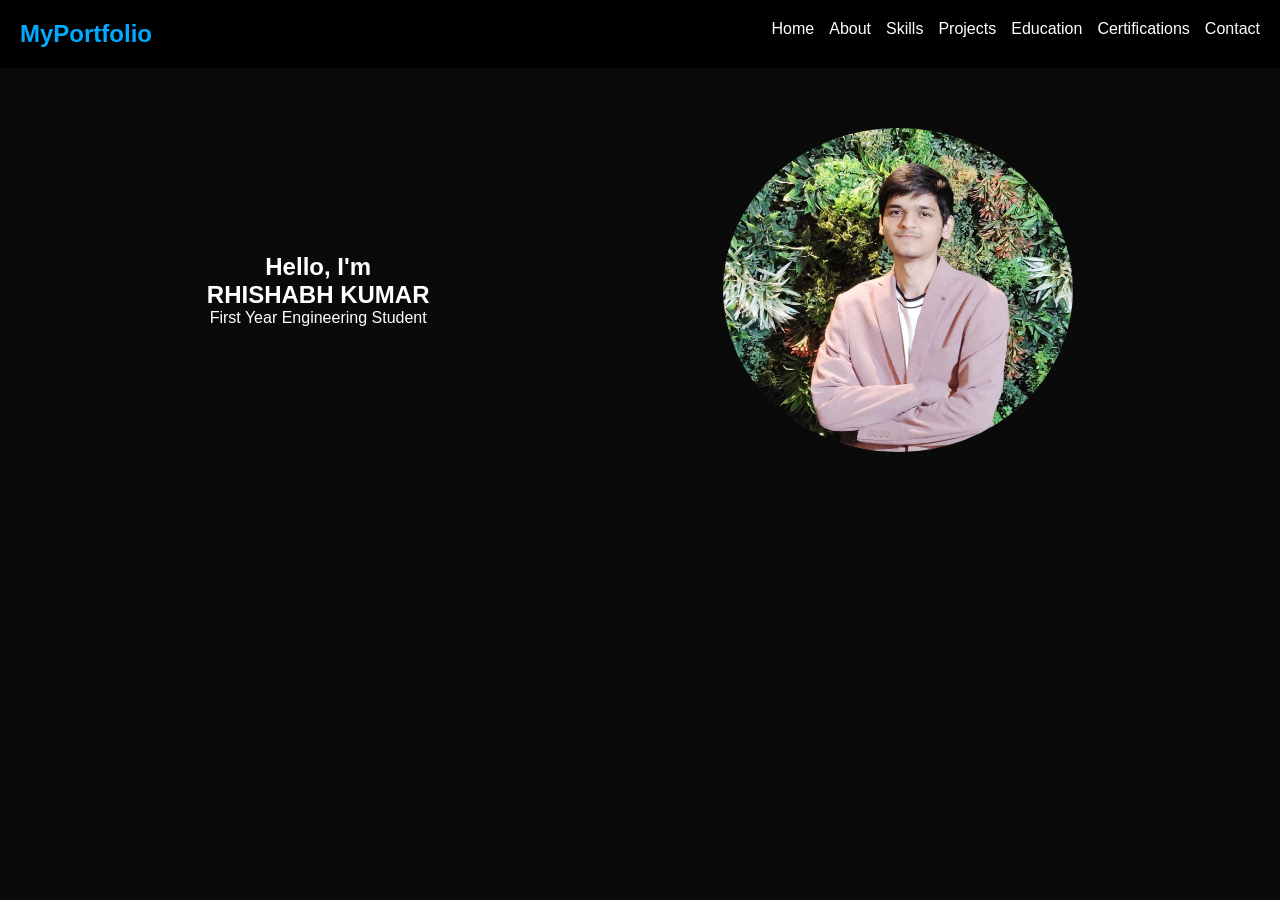
<file: index.html>
<!DOCTYPE html>
<html lang="en">
<head>
    <meta charset="UTF-8">
    <title>Home</title>
    <link rel="stylesheet" href="style.css">
</head>
<body>

<nav>
    <h1 class="logo">MyPortfolio</h1>
    <ul>
        <li><a href="index.html">Home</a></li>
        <li><a href="about.html">About</a></li>
        <li><a href="skills.html">Skills</a></li>
        <li><a href="projects.html">Projects</a></li>
        <li><a href="education.html">Education</a></li>
        <li><a href="certificates.html">Certifications</a></li>
        <li><a href="contact.html">Contact</a></li>
    </ul>
</nav>

<section class="home">
    <div>
        <h2>Hello, I'm</h2>
        <h1>RHISHABH KUMAR</h1>
        <p>First Year Engineering Student</p>
    </div>
    <img src="rhishabh_pic.jpg" alt="">
</section>

</body>
</html>
</file>
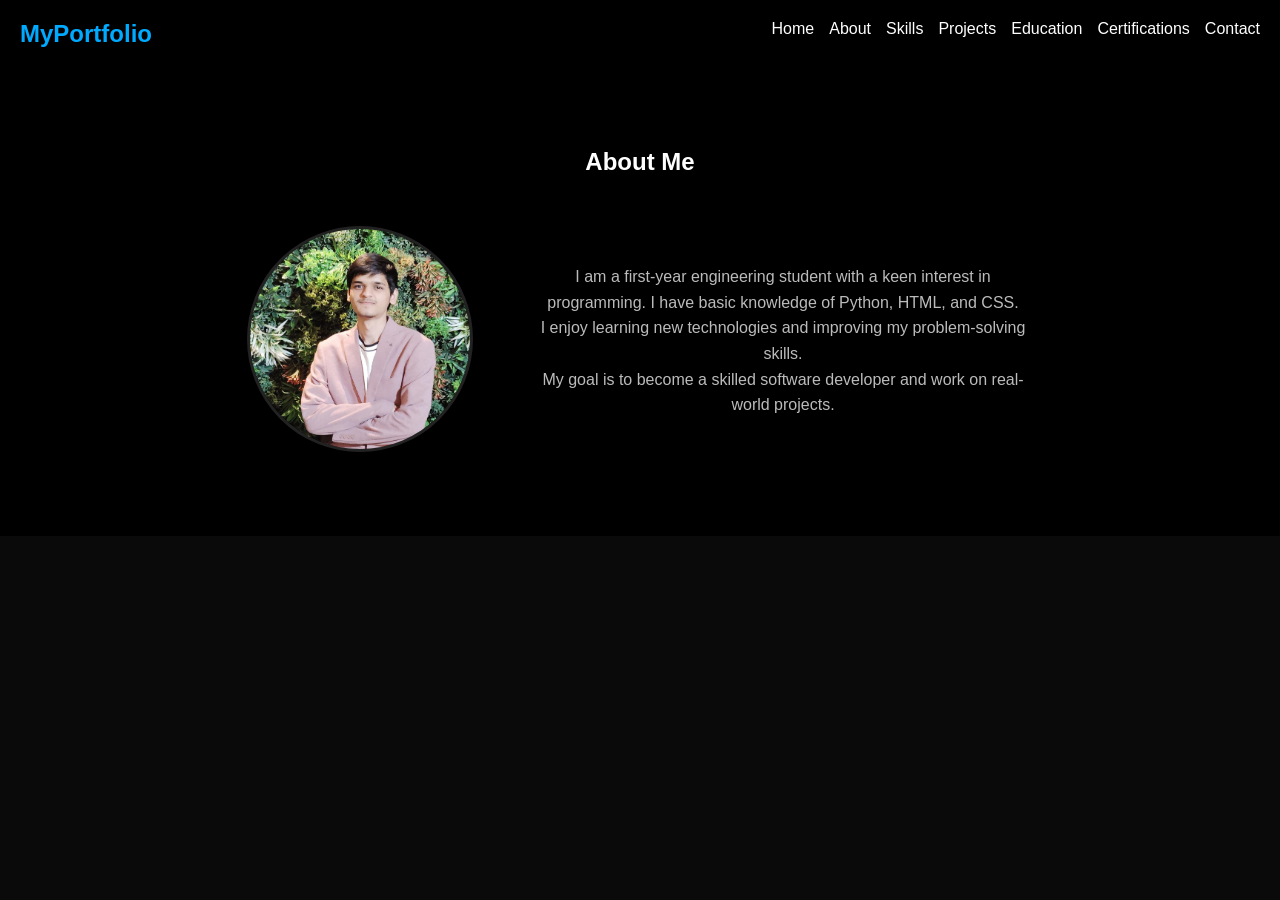
<file: about.html>
<!DOCTYPE html>
<html>
<head>
    <title>About</title>
    <link rel="stylesheet" href="style.css">
</head>
<body>

<nav>
    <h1 class="logo">MyPortfolio</h1>
    <ul>
        <li><a href="index.html">Home</a></li>
        <li><a href="about.html">About</a></li>
        <li><a href="skills.html">Skills</a></li>
        <li><a href="projects.html">Projects</a></li>
        <li><a href="education.html">Education</a></li>
        <li><a href="certificates.html">Certifications</a></li>
        <li><a href="contact.html">Contact</a></li>
    </ul>
</nav>
 
<section class="about">
    <h2>   About Me</h2>

    <div class="about-container">

        <div class="about-image">
            <img src="rhishabh_pic.jpg" alt="My Photo">
        </div>

        <div class="about-text">
            <p>
                I am a first-year engineering student with a keen interest in programming.
                I have basic knowledge of Python, HTML, and CSS.
            </p>

            <p>
                I enjoy learning new technologies and improving my problem-solving skills.
            </p>

            <p>
                My goal is to become a skilled software developer and work on real-world projects.
            </p>
        </div>

    </div>
</section>
</file>
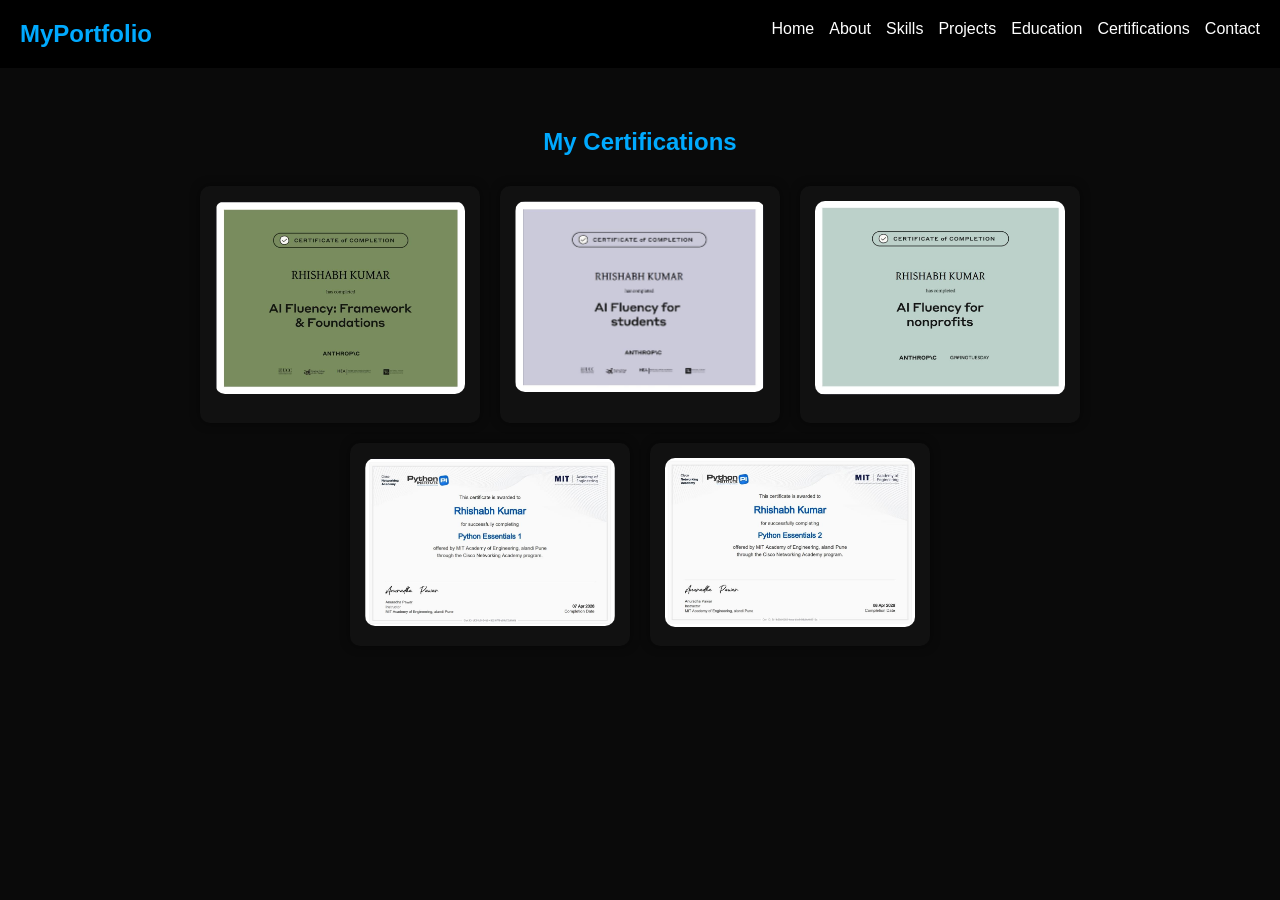
<file: certificates.html>
<!DOCTYPE html>
<html>
<head>
    <title>Certifications</title>
    <link rel="stylesheet" href="style.css">
</head>
<body>

<nav>
    <h1 class="logo">MyPortfolio</h1>
    <ul>
        <li><a href="index.html">Home</a></li>
        <li><a href="about.html">About</a></li>
        <li><a href="skills.html">Skills</a></li>
        <li><a href="projects.html">Projects</a></li>
        <li><a href="education.html">Education</a></li>
        <li><a href="certifications.html">Certifications</a></li>
        <li><a href="contact.html">Contact</a></li>
    </ul>
</nav>

<section class="certifications">
    <h2>My Certifications</h2>

    <div class="cert-container">
        
        <!-- Certificate 1 -->
        <div class="cert-card">
            <img src="anthropic.jpg" alt="Certificate 1">
            <p></p>
        </div>

        <!-- Certificate 2 -->
        <div class="cert-card">
            <img src="anthropic2.jpg" alt="Certificate 2">
            <p></p>
        </div>

        <div class="cert-card">
            <img src="anthropic3.jpg" alt="certificate 3">
        </div>

        <div class="cert-card">
            <img src="python2.jpg" alt="certificate 4">
        </div>

        <div class="cert-card">
            <img src="python1.jpg" alt="certificate 5">
        </div>

        <!-- Add more certificates like this -->
        
    </div>
</section>

</body>
</html>
</file>
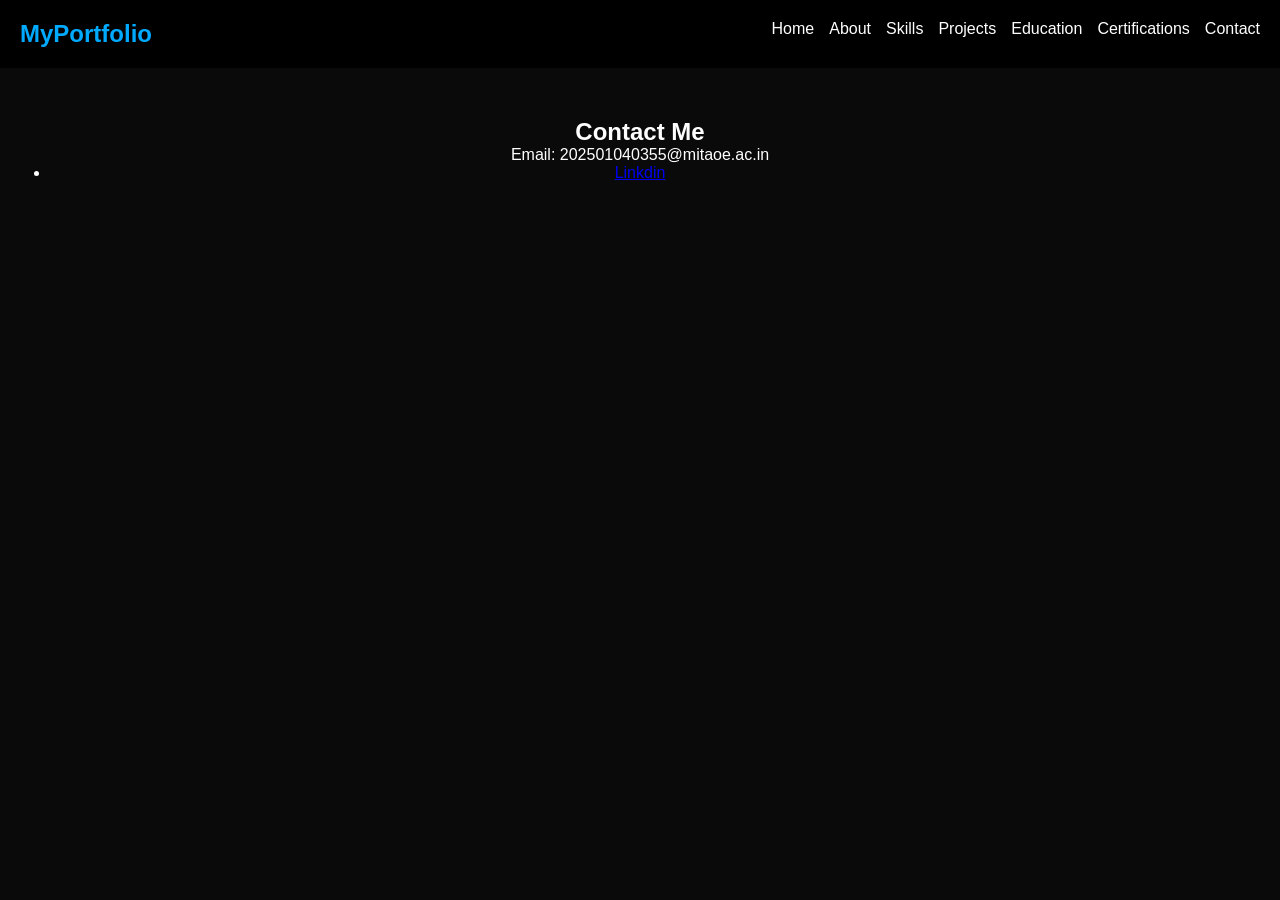
<file: contact.html>
<!DOCTYPE html>
<html>
<head>
    <title>Contact</title>
    <link rel="stylesheet" href="style.css">
</head>
<body>

<nav>
    <h1 class="logo">MyPortfolio</h1>
    <ul>
        <li><a href="index.html">Home</a></li>
        <li><a href="about.html">About</a></li>
        <li><a href="skills.html">Skills</a></li>
        <li><a href="projects.html">Projects</a></li>
        <li><a href="education.html">Education</a></li>
        <li><a href="certificates.html">Certifications</a></li>
        <li><a href="contact.html">Contact</a></li>
    </ul>
</nav>

<section>
    <h2>Contact Me</h2>
    <p>Email: 202501040355@mitaoe.ac.in</p>
    <ul>
    <li><a href="https://www.linkedin.com/in/rhishabh-kumar-b5ab45371?utm_source=share_via&utm_content=profile&utm_medium=member_android">Linkdin</a></li>
    </ul>
</body>
</html>
</file>
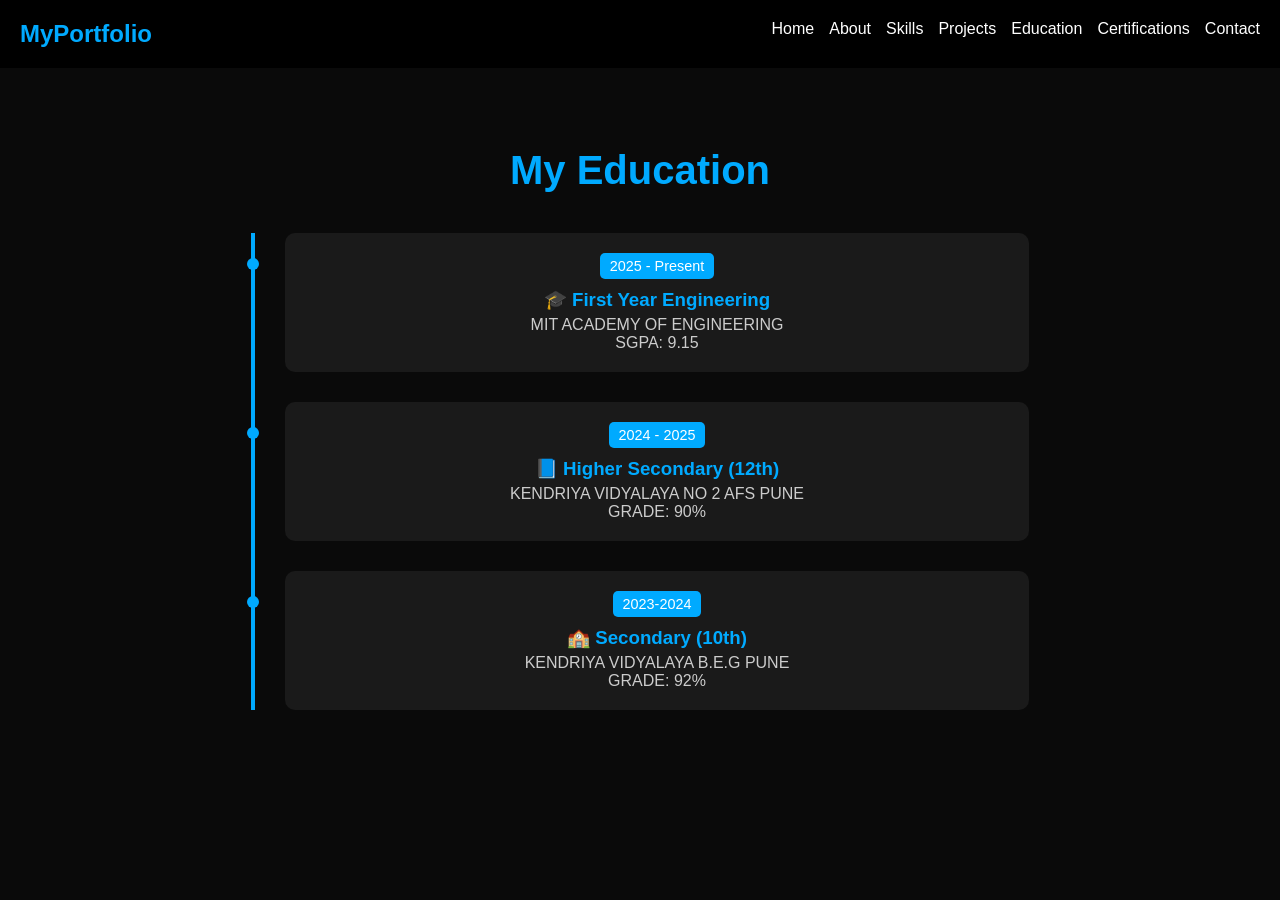
<file: education.html>
<!DOCTYPE html>
<html>
<head>
    <title>Education</title>
    <link rel="stylesheet" href="style.css">
</head>
<body>

<nav>
    <h1 class="logo">MyPortfolio</h1>
    <ul>
        <li><a href="index.html">Home</a></li>
        <li><a href="about.html">About</a></li>
        <li><a href="skills.html">Skills</a></li>
        <li><a href="projects.html">Projects</a></li>
        <li><a href="education.html">Education</a></li>
        <li><a href="certificates.html">Certifications</a></li>
        <li><a href="contact.html">Contact</a></li>
    </ul>
</nav>

<section class="education">
    <h2>My Education</h2>

    <div class="timeline">

        <div class="edu-item">
            <div class="year">2025 - Present</div>
            <h3>🎓 First Year Engineering</h3>
            <p>MIT ACADEMY OF ENGINEERING</p>
            <p>SGPA: 9.15</p>
        </div>

        <div class="edu-item">
            <div class="year">2024 - 2025</div>
            <h3>📘 Higher Secondary (12th)</h3>
            <p>KENDRIYA VIDYALAYA NO 2 AFS PUNE</p>
            <p>GRADE: 90%</p>
        </div>

        <div class="edu-item">
            <div class="year">2023-2024</div>
            <h3>🏫 Secondary (10th)</h3>
            <p>KENDRIYA VIDYALAYA B.E.G PUNE</p>
            <P>GRADE: 92%</P>
        </div>

    </div>

</section>

</body>
</html>
</file>
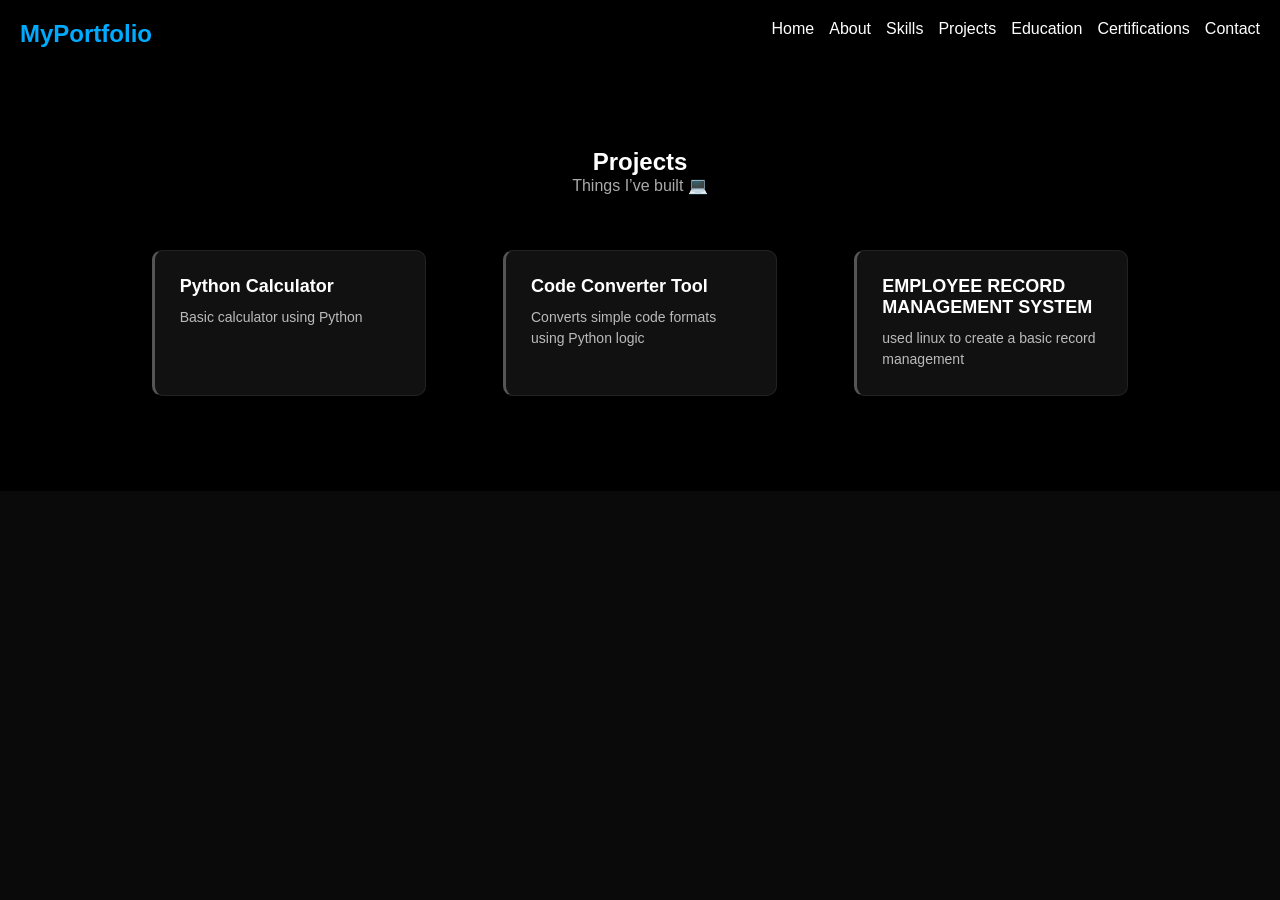
<file: projects.html>
<!DOCTYPE html>
<html>
<head>
    <title>Projects</title>
    <link rel="stylesheet" href="style.css">
</head>
<body>

<nav>
    <h1 class="logo">MyPortfolio</h1>
    <ul>
        <li><a href="index.html">Home</a></li>
        <li><a href="about.html">About</a></li>
        <li><a href="skills.html">Skills</a></li>
        <li><a href="projects.html">Projects</a></li>
        <li><a href="education.html">Education</a></li>
        <li><a href="certificates.html">Certifications</a></li>
        <li><a href="contact.html">Contact</a></li>
    </ul>
</nav>

<section class="projects-section">
    <h1>Projects</h1>
    <p class="subtitle">Things I’ve built 💻</p>

    <div class="projects-container">

        

        <div class="project-card">
            <h3>Python Calculator</h3>
            <p>Basic calculator using Python</p>
        </div>

        <div class="project-card">
            <h3>Code Converter Tool</h3>
            <p>Converts simple code formats using Python logic</p>
        </div>

        <div class="project-card">
            <h3> EMPLOYEE RECORD MANAGEMENT SYSTEM</h3>
            <p> used linux to create a basic record management</p>
        </div>

    </div>
</section>
</file>
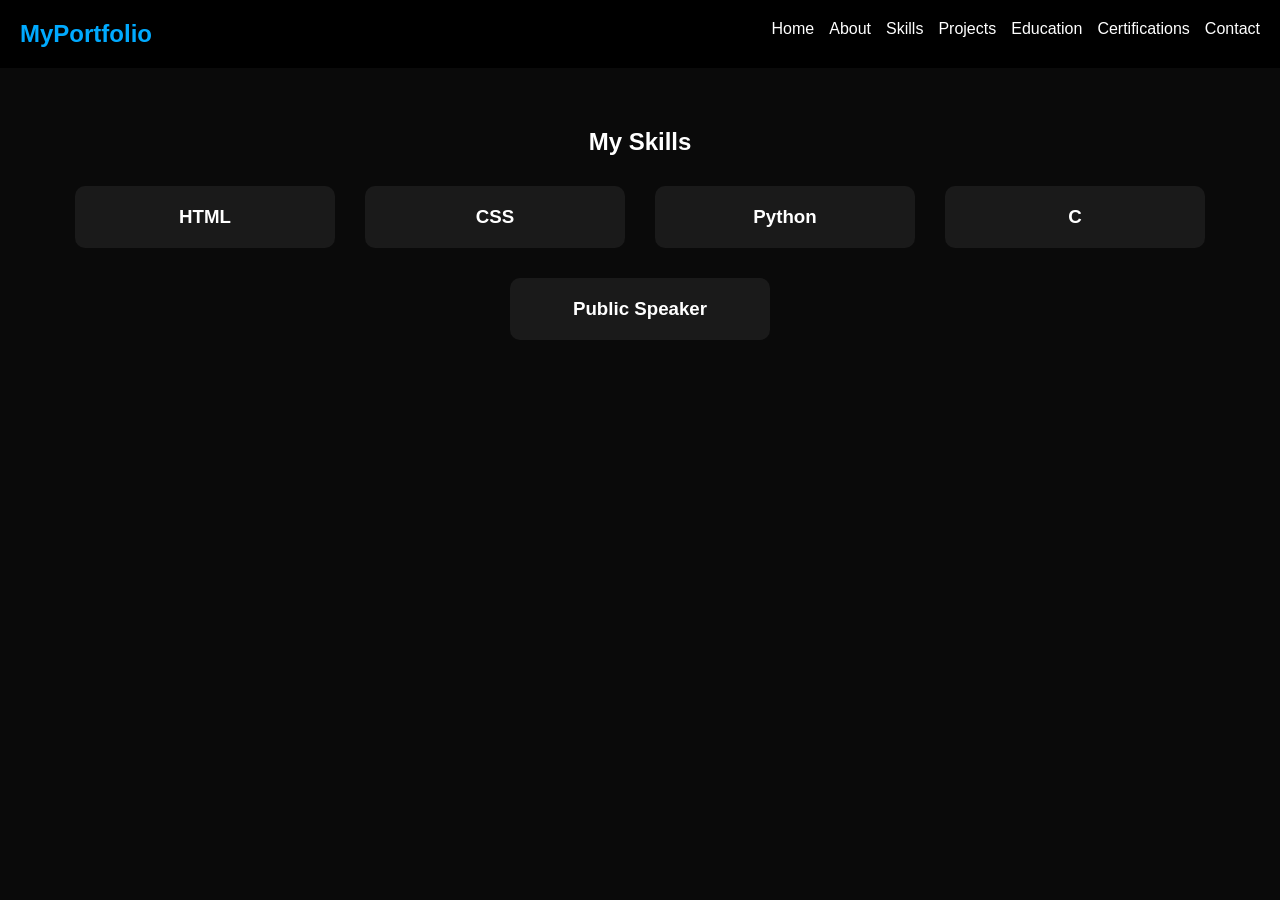
<file: skills.html>
<!DOCTYPE html>
<html>
<head>
    <title>Skills</title>
    <link rel="stylesheet" href="style.css">
</head>
<body>

<nav>
    <h1 class="logo">MyPortfolio</h1>
    <ul>
        <li><a href="index.html">Home</a></li>
        <li><a href="about.html">About</a></li>
        <li><a href="skills.html">Skills</a></li>
        <li><a href="projects.html">Projects</a></li>
        <li><a href="education.html">Education</a></li>
        <li><a href="certificates.html">Certifications</a></li>
        <li><a href="contact.html">Contact</a></li>   
    </ul>
</nav>

<section class="skills-section">
    <h2>My Skills</h2>

    <div class="skills-container">

        <div class="skill-card">
            <h3>HTML</h3>
            <div class="bar"><div class="fill html"></div></div>
        </div>

        <div class="skill-card">
            <h3>CSS</h3>
            <div class="bar"><div class="fill css"></div></div>
        </div>

        <div class="skill-card">
            <h3>Python</h3>
            <div class="bar"><div class="fill python"></div></div>
        </div>

        <div class="skill-card">
            <h3>C</h3>
            <div class="bar"><div class="fill c"></div></div>
        </div>

        <div class="skill-card">
        <h3>Public Speaker</h3>
        <div class="bar"><div class="fill publicspeaker"></div></div>
    </div>

    </div>
</section>

</body>
</html>
</file>
<file: style.css>
/* Basic Reset */
* {
    margin: 0;
    padding: 0;
}

/* Body */
body {
    font-family: Arial;
    background: #0a0a0a;
    color: white;
}

/* Navbar */
nav {
    display: flex;
    justify-content: space-between;
    padding: 20px;
    background: black;
}

nav ul {
    display: flex;
    list-style: none;
}

nav li {
    margin-left: 15px;
}

nav a {
    color: white;
    text-decoration: none;
}

nav a:hover {
    color: #00aaff;
}

/* Logo */
.logo {
    color: #00aaff;
}

/* Home */
.home {
    display: flex;
    justify-content: space-around;
    align-items: center;
    padding: 60px;
}

.home img {
    width: 350px;
    border-radius: 50%;
}

/* Sections */
section {
    padding: 50px;
    text-align: center;
}

/* Skills */
.skills-list li {
    margin: 8px;
}

/* Projects */
.project-card {
    background: #1a1a1a;
    margin: 15px auto;
    padding: 15px;
    width: 220px;
    border-radius: 8px;
}

/* Skills Section */
.skills-section {
    padding: 60px;
    text-align: center;
}

.skills-container {
    display: flex;
    justify-content: center;
    gap: 30px;
    flex-wrap: wrap;
    margin-top: 30px;
}

/* Skill Card */
.skill-card {
    background: #1a1a1a;
    padding: 20px;
    width: 220px;
    border-radius: 10px;
    transition: 0.3s;
}

.skill-card:hover {
    transform: translateY(-5px);
}

/* About Section */
.about {
    padding: 80px 10%;
    background: #000;
    color: white;
}

.about h2 {
    text-align: center;
    margin-bottom: 50px;
}

/* Layout */
.about-container {
    display: flex;
    align-items: center;
    justify-content: center;
    gap: 60px;
    flex-wrap: wrap;
}

/* Image */
.about-image img {
    width: 220px;
    height: 220px;
    object-fit: cover; /* keeps image proper */
    border-radius: 50%; /* makes it circle */
    border: 3px solid #222;
    transition: 0.3s;
}

/* Simple hover */
.about-image img:hover {
    transform: scale(1.05);
}

/* Text */
.about-text {
    max-width: 500px;
    color: #bbb;
    line-height: 1.6;
}


/* Education Section */
.education {
    padding: 80px 20px;
    text-align: center;
}

.education h2 {
    color: #00aaff;
    font-size: 2.5rem;
    margin-bottom: 40px;
}

/* Timeline Line */
.timeline {
    width: 60%;
    margin: auto;
    border-left: 4px solid #00aaff;
    padding-left: 30px;
}

/* Education Card */
.edu-item {
    background: #1a1a1a;
    margin-bottom: 30px;
    padding: 20px;
    border-radius: 10px;
    position: relative;
    transition: 0.3s;
}

/* Circle on timeline */
.edu-item::before {
    content: "";
    width: 12px;
    height: 12px;
    background: #00aaff;
    border-radius: 50%;
    position: absolute;
    left: -38px;
    top: 25px;
}

/* Year badge */
.year {
    background: #00aaff;
    color: white;
    display: inline-block;
    padding: 5px 10px;
    border-radius: 5px;
    margin-bottom: 10px;
    font-size: 0.9rem;
}

/* Text */
.edu-item h3 {
    color: #00aaff;
    margin-bottom: 5px;
}

.edu-item p {
    color: #ccc;
}

/* Hover Effect */
.edu-item:hover {
    transform: translateX(10px);
    background: #222;
}

/* Section */
.projects-section {
    padding: 80px 10%;
    background: #000; /* pure black */
    color: #fff;
    text-align: center;
}

.subtitle {
    color: #aaa;
    margin-bottom: 40px;
}

/* Grid */
.projects-container {
    display: grid;
    grid-template-columns: repeat(auto-fit, minmax(250px, 1fr));
    gap: 30px;
}

/* Card */
.project-card {
    background: #111; /* dark grey instead of glow */
    padding: 25px;
    border-radius: 10px;
    border: 1px solid #222;
    transition: 0.3s;
    text-align: left;
}

/* Simple hover (clean, no glow) */
.project-card:hover {
    transform: translateY(-8px);
    background: #181818;
    border-color: #444;
}

/* Title */
.project-card h3 {
    margin-bottom: 10px;
    font-size: 18px;
}

/* Description */
.project-card p {
    color: #bbb;
    font-size: 14px;
    line-height: 1.5;
}

/* Small creative element: left border accent */
.project-card {
    border-left: 3px solid #555;
}

.project-card:hover {
    border-left: 3px solid #fff;
}

.certifications {
    padding: 60px;
    text-align: center;
}

.certifications h2 {
    color: #00aaff;
    margin-bottom: 30px;
}

.cert-container {
    display: flex;
    flex-wrap: wrap;
    justify-content: center;
    gap: 20px;
}

.cert-card {
    background: #111;
    padding: 15px;
    border-radius: 10px;
    width: 250px;
    box-shadow: 0 0 10px rgba(0,0,0,0.5);
}

.cert-card img {
    width: 100%;
    border-radius: 10px;
}

.cert-card p {
    color: #ccc;
    margin-top: 10px;
}
</file>
